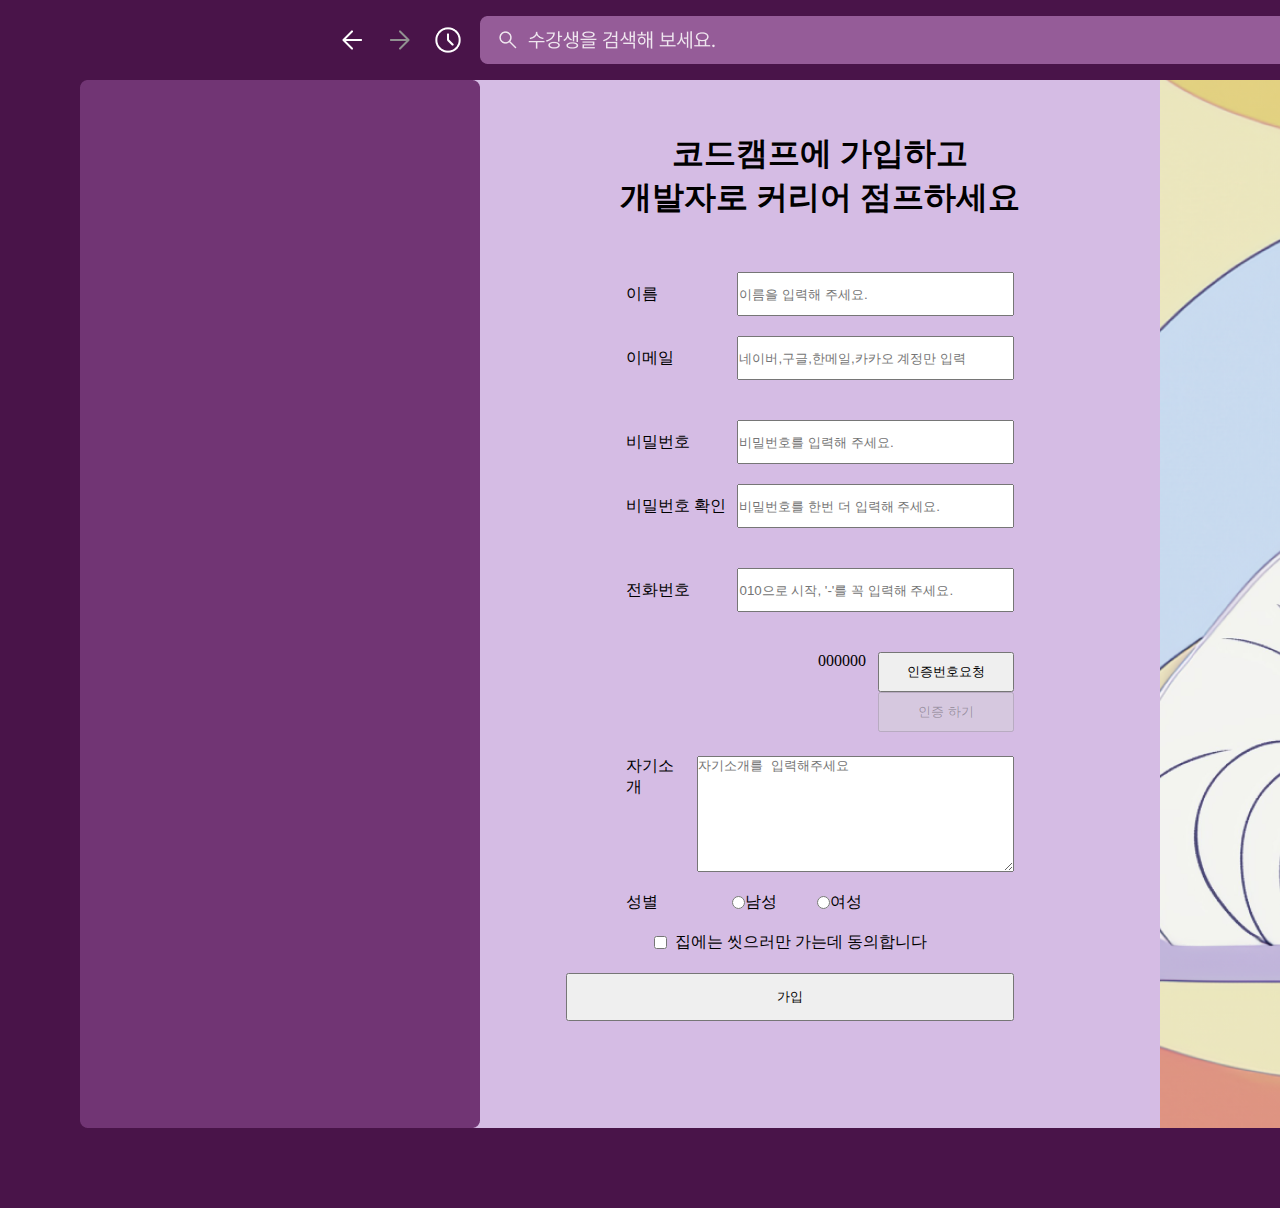
<file: homework/index.html>
<!DOCTYPE html>
<html lang="ko">
<head>
    <title>슬랙 클론 코딩</title>
    <link rel="stylesheet" href="./index.css">
    <script src="./index.js"></script>
</head>
<body>
    <div class="큰배경">
        <div class="헤더">
            <div class="헤더__왼쪽">
                <img src="./assets/icons/arrow_left.png" width="32px" height="32px">
                <img src="./assets/icons/arrow_right.png" width="32px" height="32px">
                <img src="./assets/icons/time.png" width="32px" height="32px">
            </div>
            <div class="헤더__오른쪽">
                <img src="./assets/images/searchbar.png" width="920px" height="48px">
                <div class="헤더__오른쪽__프로필설정">
                    <img src="./assets/icons/badge.png" width="111px" height="48px">
                    <img src="./assets/icons/help.png" width="32px" height="32px">
                </div>
            </div>
        </div>

        <div class="바디">
            <div class="바디__사이드바왼쪽"></div>
            <div class="바디__메인">
                <div class="바디__메인__메뉴"></div>
                <div class="바디__메인__회원가입">
                    <div class="바디__메인__회원가입__헤더">     
                        <h1>코드캠프에 가입하고 <br>
                        개발자로 커리어 점프하세요</h1>
                    </div>
                    <div class="바디__메인__회원가입__바디">
                        <div class="바디__메인__회원가입__바디__입력">
                            <div class="입력">
                                <div class="입력내용">이름</div> 
                                <input class="입력창" type="text" placeholder="이름을 입력해 주세요." id="">
                            </div>
                            <div class="입력">
                                <div class="입력내용">이메일</div> 
                                <input class="입력창" type="email" placeholder="네이버,구글,한메일,카카오 계정만 입력" name="" id="이메일입력" oninput="이메일입력()">
                            </div>
                            <div id="이메일검증안내"></div>
                            <div class="입력">
                                <div class="입력내용" >비밀번호</div> 
                                <input class="입력창" type="password" placeholder="비밀번호를 입력해 주세요." name="" id="비밀번호입력">
                            </div>
                            <div class="입력">
                                <div class="입력내용">비밀번호 확인</div> 
                                <input class="입력창" type="password" placeholder="비밀번호를 한번 더 입력해 주세요." name="" id="비밀번호확인" oninput="비밀번호검증()">
                            </div>
                            <div id="비밀번호검증안내"></div>

                            <div class="입력">
                                <div class="입력내용">전화번호</div> 
                                <input class="입력창" type="text" placeholder="010으로 시작, '-'를 꼭 입력해 주세요." id="휴대폰번호" oninput="휴대폰번호입력()">
                            </div>
                            <div id="휴대폰번호확인"></div>
                            <div class="인증번호">
                                <div class="인증번호1">
                                    <div id="인증번호보여주기">000000</div>
                                    <button class="인증버튼" id="버튼" onclick="인증번호요청기능()">인증번호요청</button>
                                </div>
                                <div  class="인증번호1">
                                    <div id="남은시간"></div>
                                    <button class="인증버튼" id="인증하기버튼" onclick="인증하기버튼()" disabled>인증 하기</button>
                                </div> 
                            </div>    
                            <div class="자기소개디브">
                                <div>자기소개 </div>
                                <textarea id="자기소개입력" placeholder="자기소개를 입력해주세요"></textarea>
                            </div>
                            <div class="입력">
                                <div>성별 </div>
                                <div class="성별라디오">
                                    <div class="성별">
                                        <input type="radio" name="gender">
                                        <div>남성</div>
                                    </div>
                                    <div class="성별">
                                        <input type="radio" name="gender" id="">
                                        <div>여성</div>
                                     </div>
                                </div>
                            </div>
                            
                        </div>
                        <div class="바디__메인__회원가입__바디__동의가입">
                            <div id="동의체크박스">
                                <input type="checkbox" name="" id="">
                                <div>집에는 씻으러만 가는데 동의합니다</div>
                            </div>
                            <button class="가입버튼">가입</button>
                        </div>

                    </div>
               
                </div>
                <div class="바디__메인__사진"></div>
            </div>
            <div class="바디__사이드바오른쪽" ></div>
        </div>

        <div class="푸터">

        </div>


    </div>
</body>
</html>
</file>
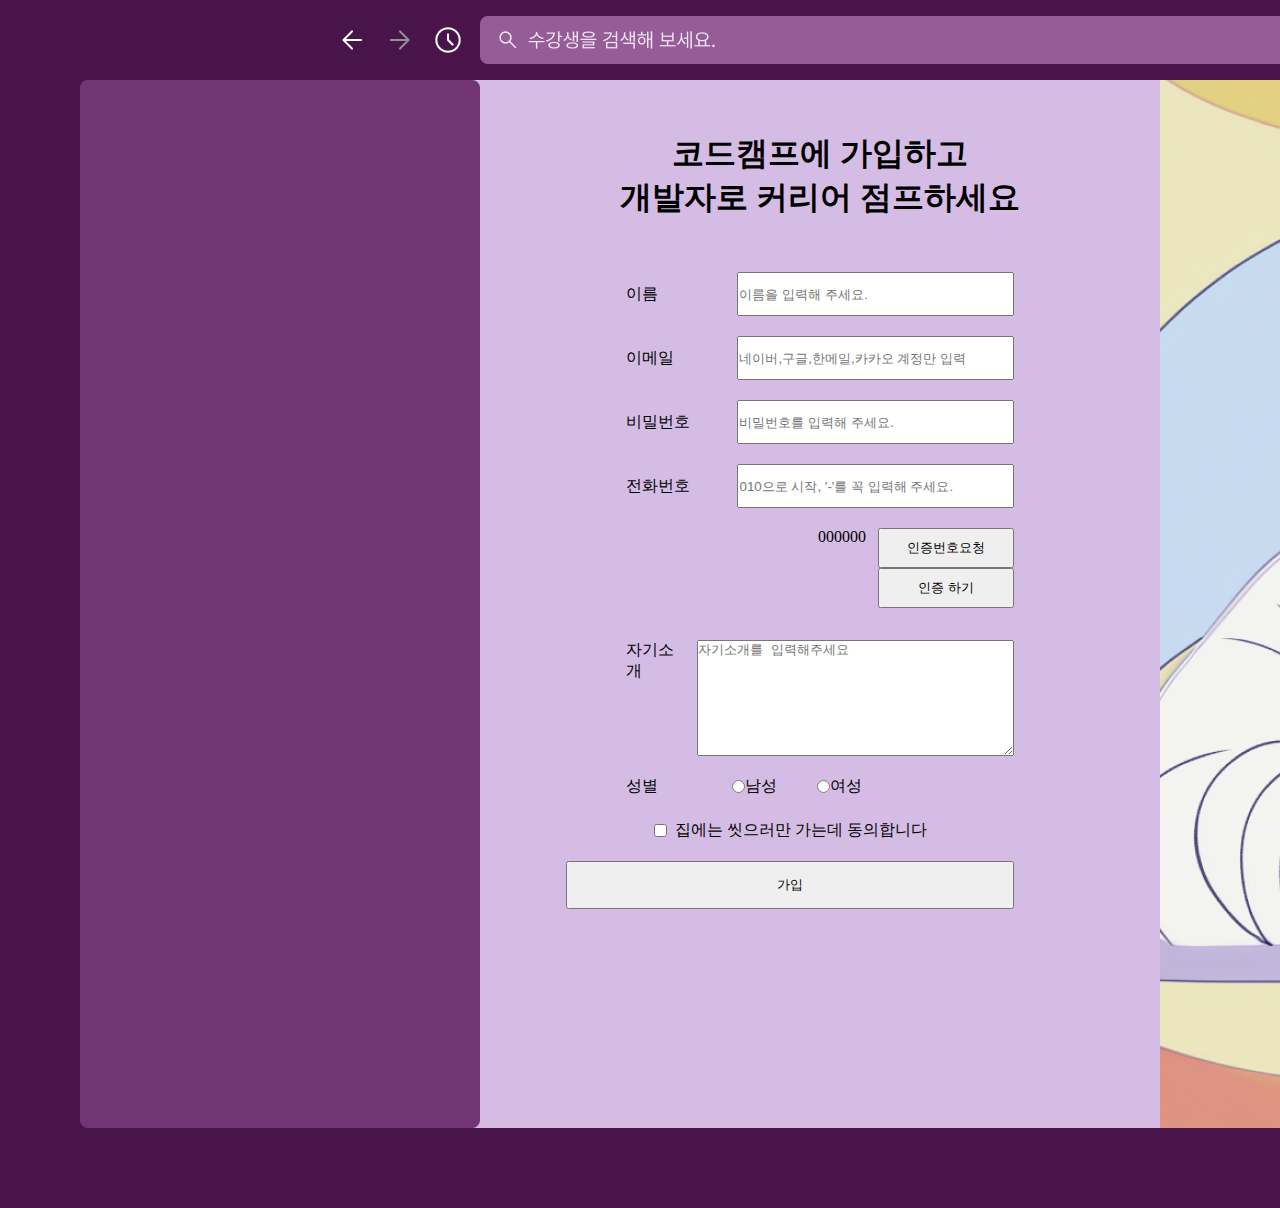
<file: homework/index copy.html>
<!DOCTYPE html>
<html lang="ko">
<head>
    <title>슬랙 클론 코딩</title>
    <link rel="stylesheet" href="./index.css">
    <script src="./index.js"></script>
</head>
<body>
    <div class="큰배경">
        <div class="헤더">
            <div class="헤더__왼쪽">
                <img src="./assets/icons/arrow_left.png" width="32px" height="32px">
                <img src="./assets/icons/arrow_right.png" width="32px" height="32px">
                <img src="./assets/icons/time.png" width="32px" height="32px">
            </div>
            <div class="헤더__오른쪽">
                <img src="./assets/images/searchbar.png" width="920px" height="48px">
                <div class="헤더__오른쪽__프로필설정">
                    <img src="./assets/icons/badge.png" width="111px" height="48px">
                    <img src="./assets/icons/help.png" width="32px" height="32px">
                </div>
            </div>
        </div>

        <div class="바디">
            <div class="바디__사이드바왼쪽"></div>
            <div class="바디__메인">
                <div class="바디__메인__메뉴"></div>
                <div class="바디__메인__회원가입">
                    <div class="바디__메인__회원가입__헤더">     
                        <h1>코드캠프에 가입하고 <br>
                        개발자로 커리어 점프하세요</h1>
                    </div>
                    <div class="바디__메인__회원가입__바디">
                        <div class="바디__메인__회원가입__바디__입력">
                            <div class="입력">
                                <div class="입력내용">이름</div> 
                                <input class="입력창" type="text" placeholder="이름을 입력해 주세요." id="">
                            </div>
                            <div class="입력">
                                <div class="입력내용">이메일</div> 
                                <input class="입력창" type="email" placeholder="네이버,구글,한메일,카카오 계정만 입력" name="" id="">
                            </div>
                            <div class="입력">
                                <div class="입력내용">비밀번호</div> 
                                <input class="입력창" type="password" placeholder="비밀번호를 입력해 주세요." name="" id="">
                            </div>
                            <div class="입력">
                                <div class="입력내용">전화번호</div> 
                                <input class="입력창" type="text" placeholder="010으로 시작, '-'를 꼭 입력해 주세요.">
                            </div>
                            <div class="인증번호">
                                <div class="인증번호1">
                                    <div id="인증번호보여주기">000000</div>
                                    <button class="인증버튼" id="버튼" onclick="인증번호요청기능()">인증번호요청</button>
                                </div>
                                <div  class="인증번호1">
                                    <div id="남은시간"></div>
                                    <button class="인증버튼" id="인증하기버튼" onclick="인증하기버튼()">인증 하기</button>
                                </div> 
                            </div>    
                            <div class="자기소개디브">
                                <div>자기소개 </div>
                                <textarea id="자기소개입력" placeholder="자기소개를 입력해주세요"></textarea>
                            </div>
                            <div class="입력">
                                <div>성별 </div>
                                <div class="성별라디오">
                                    <div class="성별">
                                        <input type="radio" name="gender">
                                        <div>남성</div>
                                    </div>
                                    <div class="성별">
                                        <input type="radio" name="gender" id="">
                                        <div>여성</div>
                                     </div>
                                </div>
                            </div>
                            
                        </div>
                        <div class="바디__메인__회원가입__바디__동의가입">
                            <div id="동의체크박스">
                                <input type="checkbox" name="" id="">
                                <div>집에는 씻으러만 가는데 동의합니다</div>
                            </div>
                            <button class="가입버튼">가입</button>
                        </div>

                    </div>
               
                </div>
                <div class="바디__메인__사진"></div>
            </div>
            <div class="바디__사이드바오른쪽" ></div>
        </div>

        <div class="푸터">

        </div>


    </div>
</body>
</html>
</file>
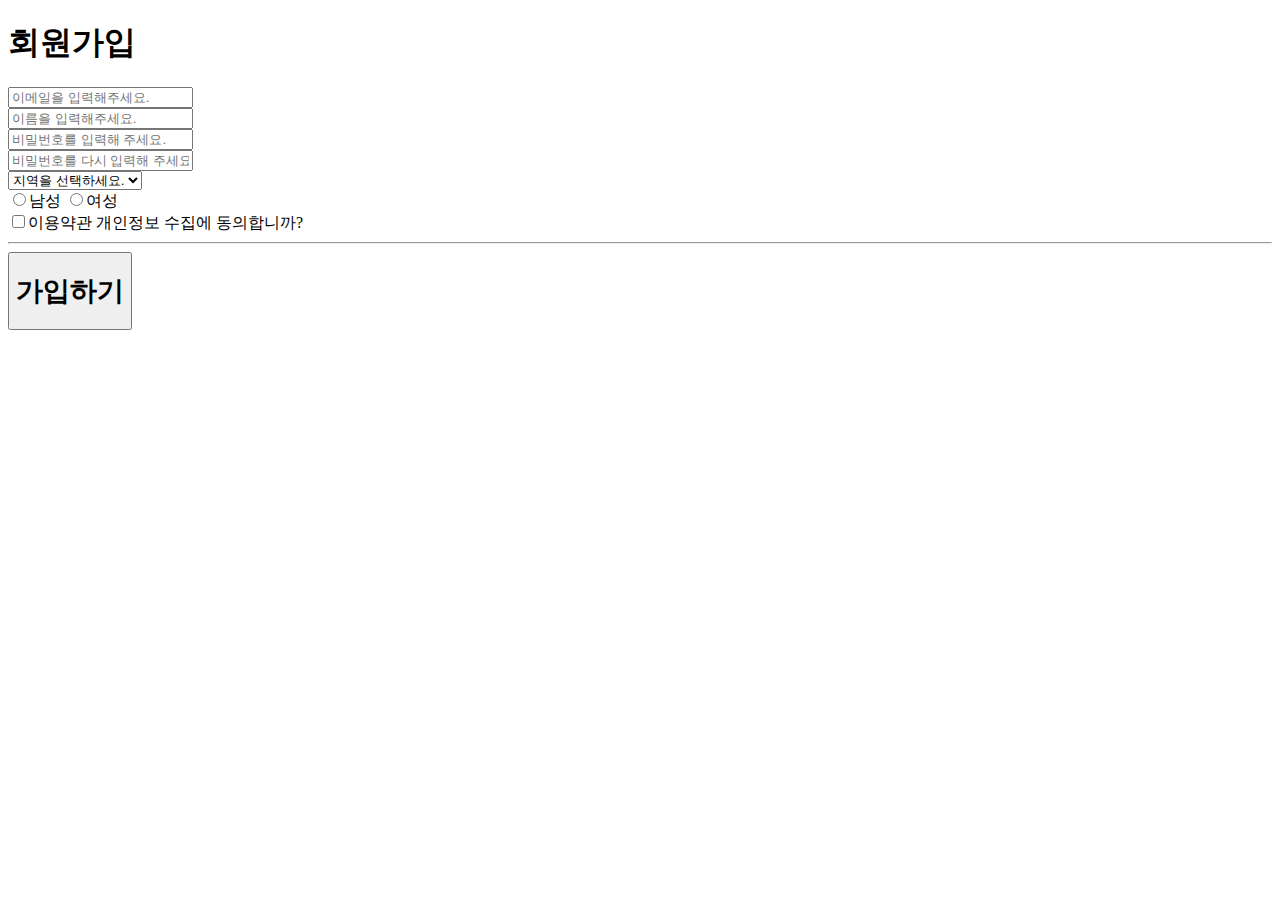
<file: class-basic/section01/01-01-HTML/02-singup.html>
<!DOCTYPE html>
<html lang="ko">
<head>

    <title>회원가입 실습</title>
</head>
    <!-- 이것은 회원가입 폼입니다. -->
     <h1>회원가입</h1>
     <input type="text" placeholder="이메일을 입력해주세요."><br>
     <input type="text" placeholder="이름을 입력해주세요."><br>
     <input type="password" placeholder="비밀번호를 입력해 주세요."><br> 
     <input type="password" placeholder="비밀번호를 다시 입력해 주세요."><br>

     <select>
        <option disabled selected>지역을 선택하세요.</option>
        <option>서울</option>
        <option>경기</option>
        <option>인천</option>
     </select>
     <br>

     <input type="radio" name="gender" id="">남성
     <input type="radio" name="gender" id="">여성
     <br>

     <input type="checkbox" name="" id="">이용약관 개인정보 수집에 동의합니까?
     <hr>

    <button>
        <h1>가입하기</h1>
    </button>
    <!-- <input type="button" value="가입하기"> -->
     
</body>
</html>
</file>
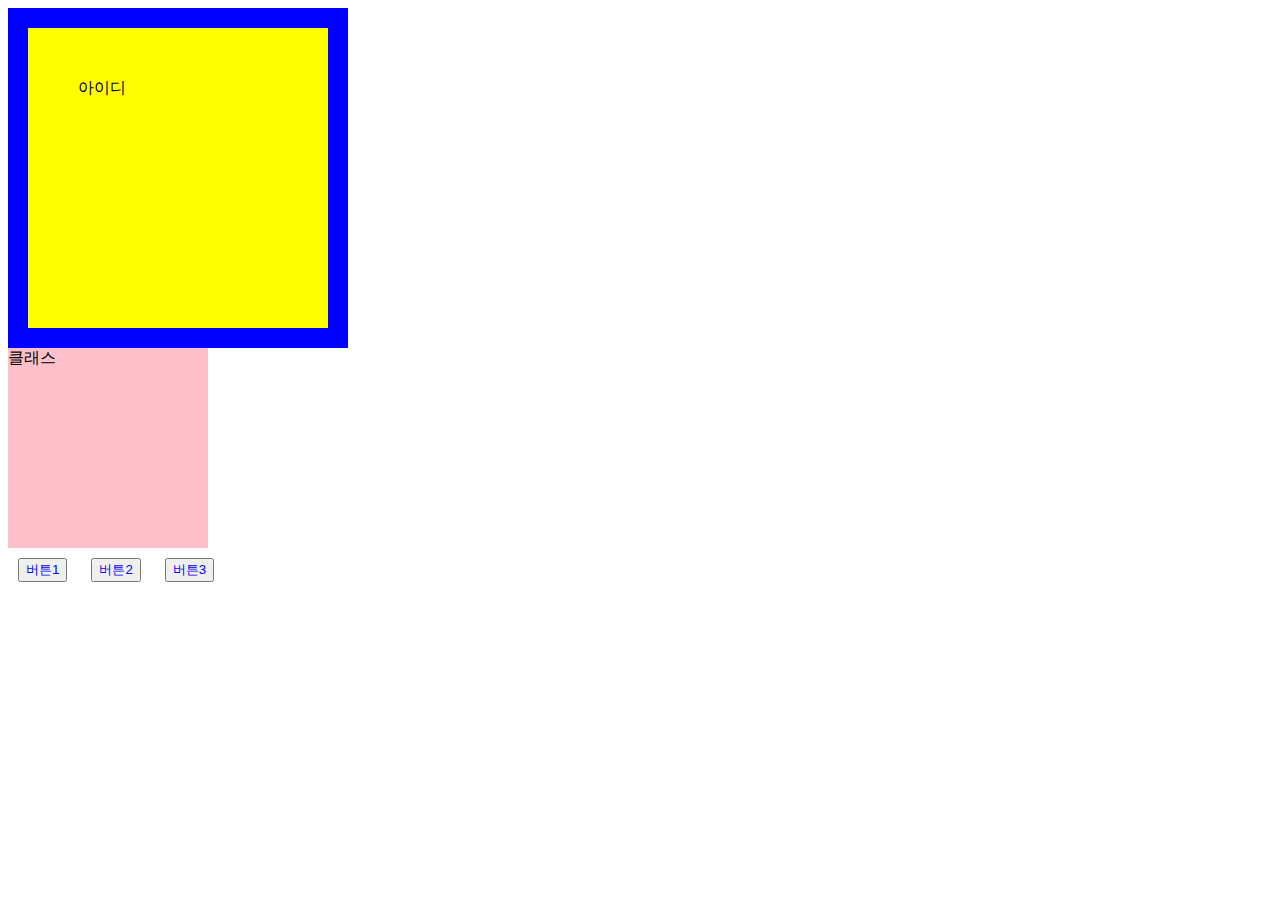
<file: class-basic/section01/01-02-CSS/01-area.html>
<!DOCTYPE html>
<html lang="ko">
<head>
    <title>기초 CSS 실습</title>

    <style>
        #아이디{
            width: 200px;
            height: 200px;
            background-color: yellow;
            padding: 50px;
            border: 20px solid blue;
        }

        .클래스{
            width: 200px;
            height: 200px;
            background-color: pink;
        }

        button{
            color: blue;
            margin: 10px;
        }
    </style>

</head>
<body>
    <div id="아이디">아이디</div>

    <div class="클래스">클래스</div>

    <button>버튼1</button>
    <button>버튼2</button>
    <button>버튼3</button>

</body>
</html>
</file>
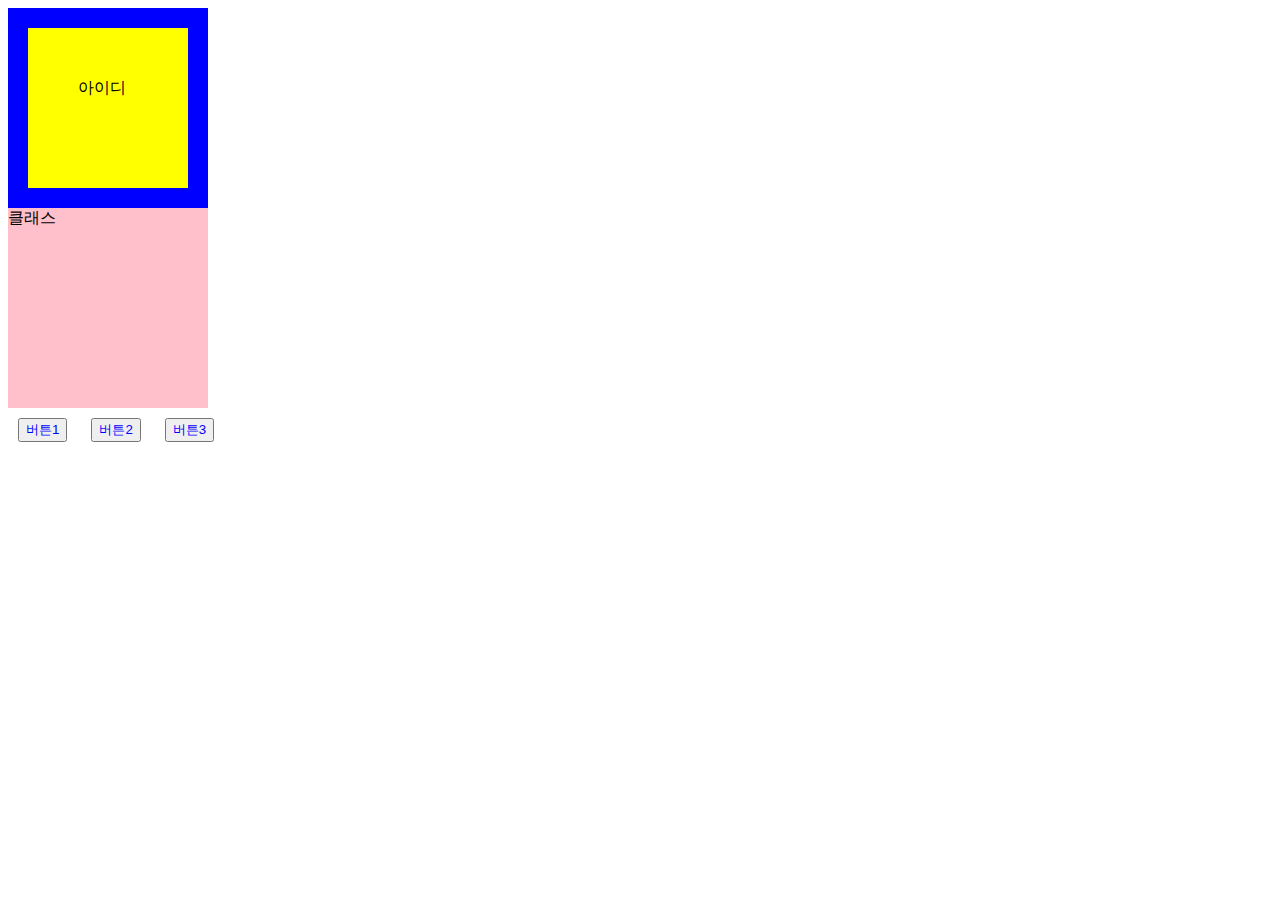
<file: class-basic/section01/01-02-CSS/02-area-boxsizing.html>
<!DOCTYPE html>
<html lang="ko">
<head>
    <title>기초 CSS 실습</title>

    <style>
        *{
            box-sizing: border-box;
        }

        #아이디{
            width: 200px;
            height: 200px;
            background-color: yellow;
            padding: 50px;
            border: 20px solid blue;
     
        }

        .클래스{
            width: 200px;
            height: 200px;
            background-color: pink;
 
        }

        button{
            color: blue;
            margin: 10px;
        }


    </style>

</head>
<body>
    <div id="아이디">아이디</div>

    <div class="클래스">클래스</div>

    <button>버튼1</button>
    <button>버튼2</button>
    <button>버튼3</button>

</body>
</html>
</file>
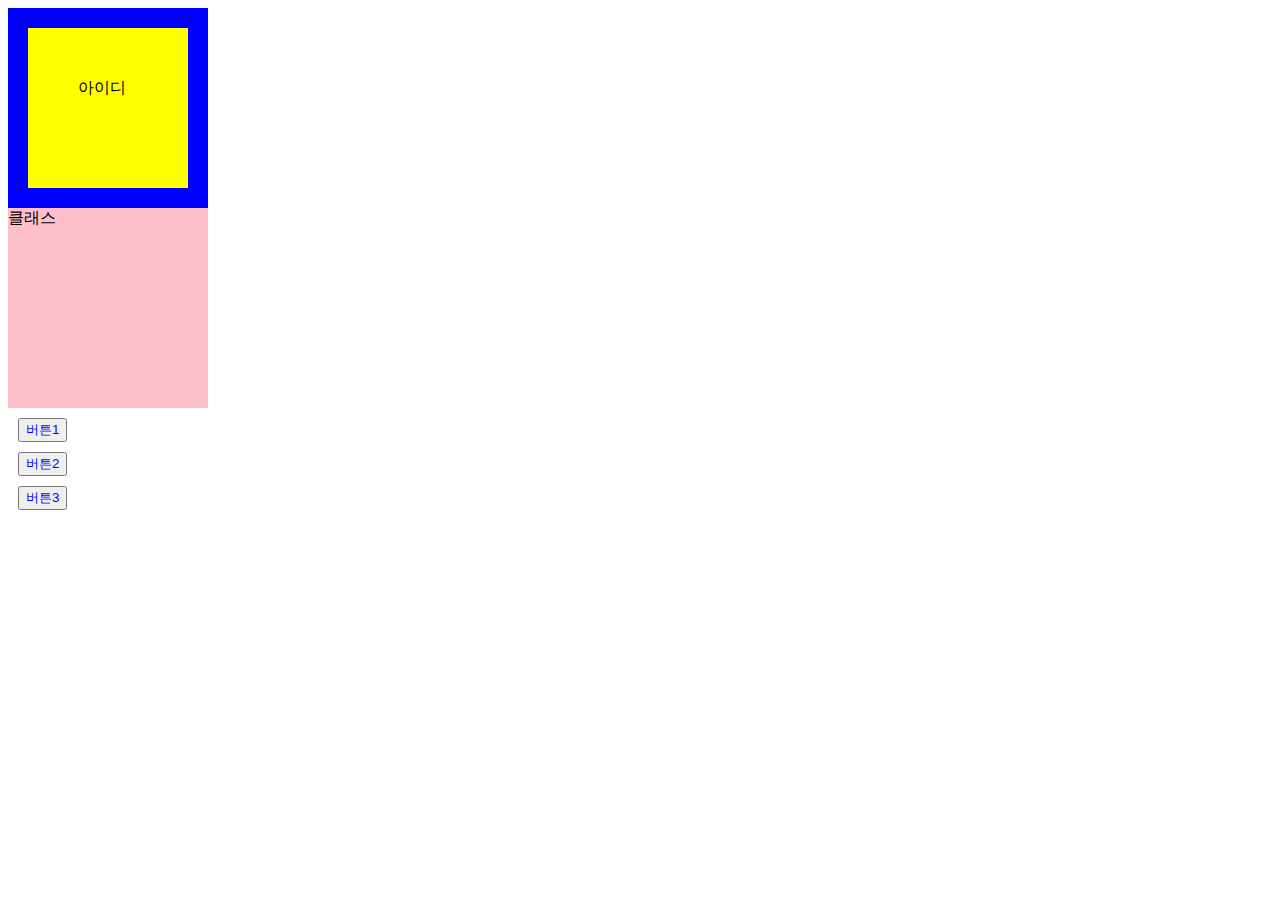
<file: class-basic/section01/01-02-CSS/03-area-inline-block.html>
<!DOCTYPE html>
<html lang="ko">
<head>
    <title>기초 CSS 실습</title>

    <style>
        *{
            box-sizing: border-box;
        }

        #아이디{
            width: 200px;
            height: 200px;
            background-color: yellow;
            padding: 50px;
            border: 20px solid blue;
     
        }

        .클래스{
            width: 200px;
            height: 200px;
            background-color: pink;
        }

        button{
            color: blue;
            margin: 10px;
            display: block;
        }


    </style>

</head>
<body>
    <div id="아이디">아이디</div>

    <div class="클래스">클래스</div>

    <button>버튼1</button>
    <button>버튼2</button>
    <button>버튼3</button>

</body>
</html>
</file>
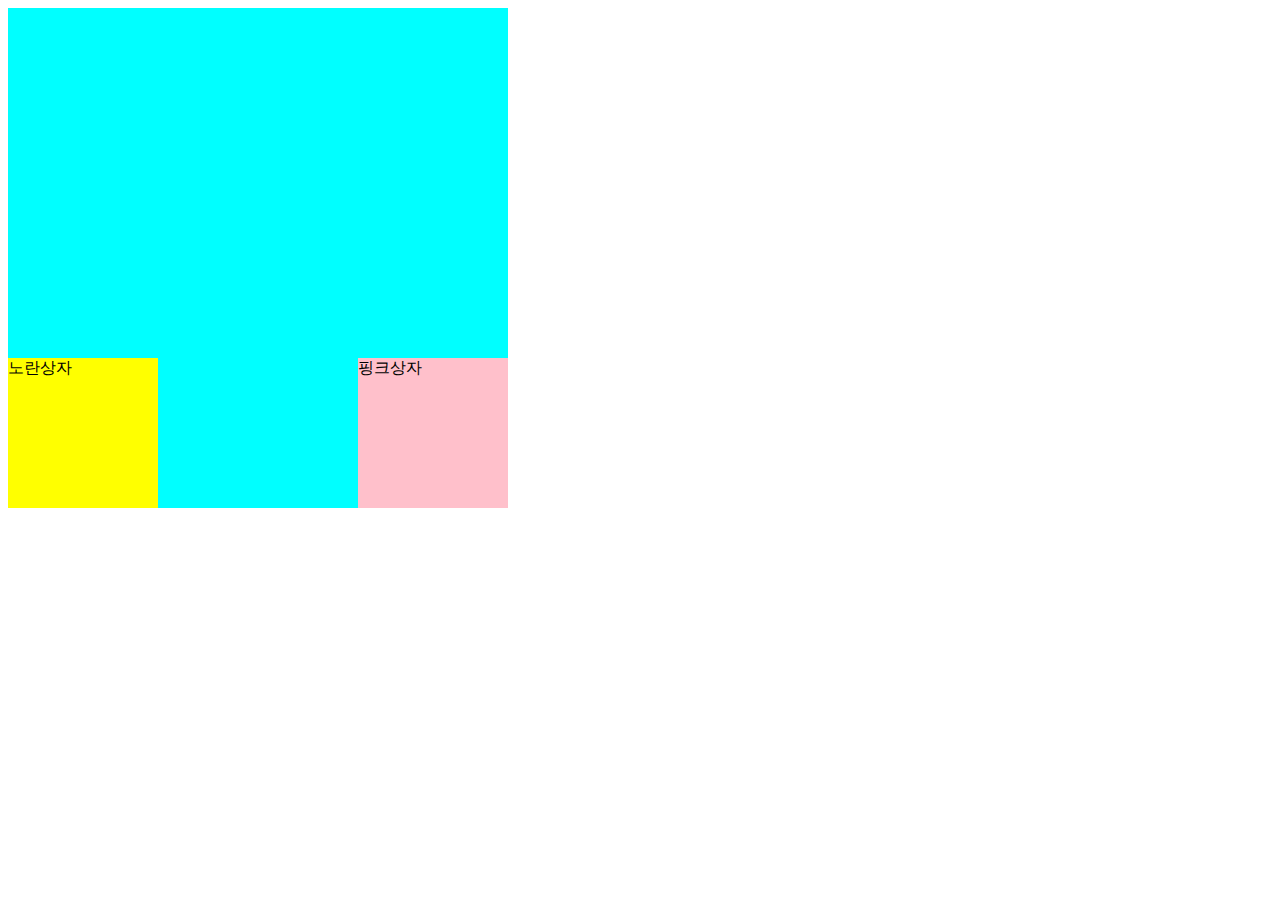
<file: class-basic/section01/01-02-CSS/04-flexbox copy.html>
<!DOCTYPE html>
<html lang="ko">
<head>
    <title>플렉스박스 실습</title>

    <style>
        .부모{
            width: 500px;
            height: 500px;
            background-color: aqua;
            display:flex;
            flex-direction: row;
            /* flex-direction: column; */
            
            /* justify-content: center; */
            justify-content: space-between;
            align-items:flex-end;



        }

        .자식1{
            width: 150px;
            height: 150px;
            background-color: yellow;
        }

        .자식2{
            width: 150px;
            height: 150px;
            background-color: pink;

        }




    </style>
</head>
<body>
    <div class="부모">
        <div class="자식1">노란상자</div>
        <div class="자식2">핑크상자</div>
   </div>

</body>
</html>
</file>
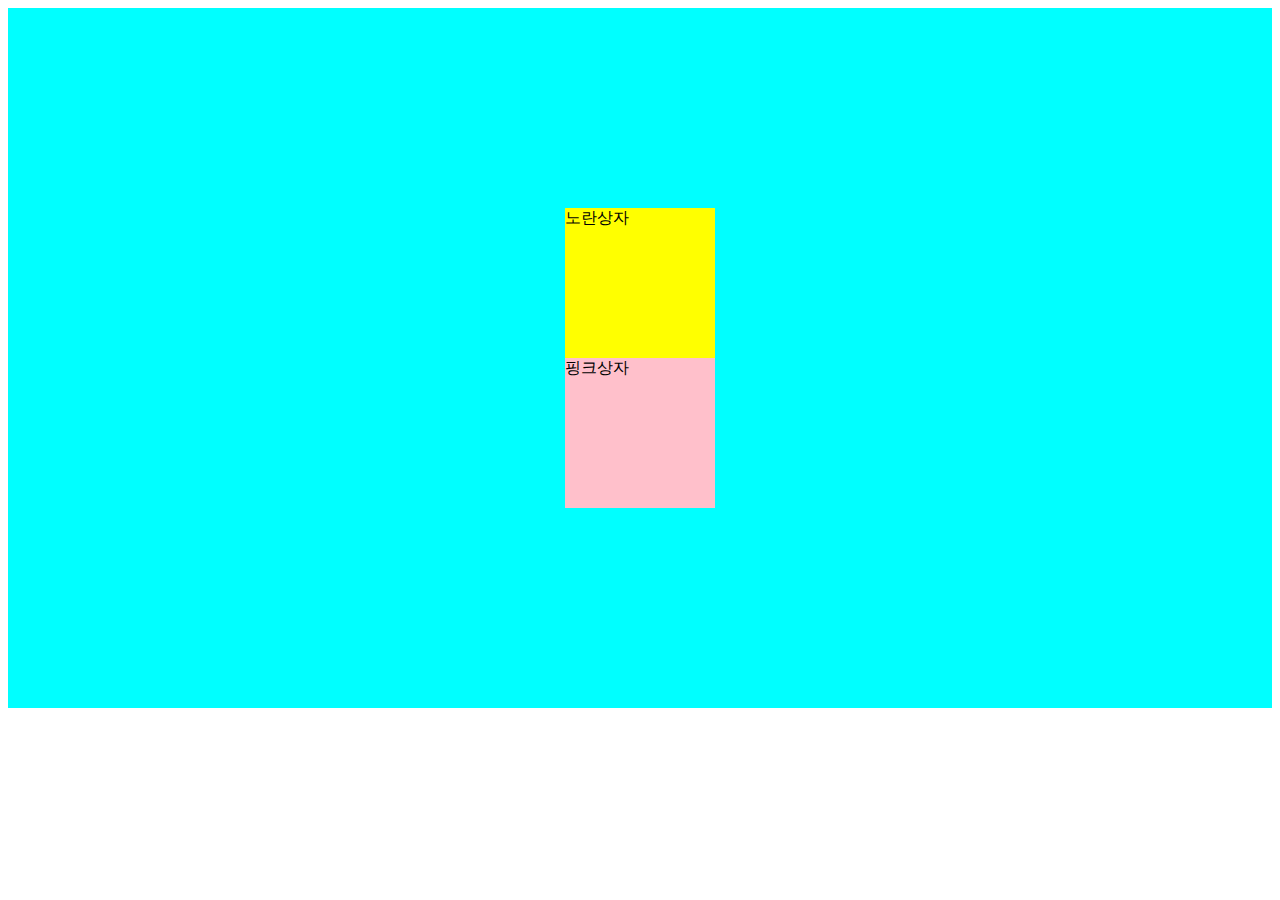
<file: class-basic/section01/01-02-CSS/05-flexbox-column.html>
<!DOCTYPE html>
<html lang="ko">
<head>
    <title>플렉스박스 실습</title>

    <style>
        .부모{
            display: flex;
            flex-direction: column;
            justify-content: center;
            background-color: aqua;
            height: 700px;
            align-items: center;


        }

        .자식1{
            width: 150px;
            height: 150px;
            background-color: yellow;
        }

        .자식2{
            width: 150px;
            height: 150px;
            background-color: pink;

        }




    </style>
</head>
<body>
    <div class="부모">
        <div class="자식1">노란상자</div>
        <div class="자식2">핑크상자</div>
   </div>

</body>
</html>
</file>
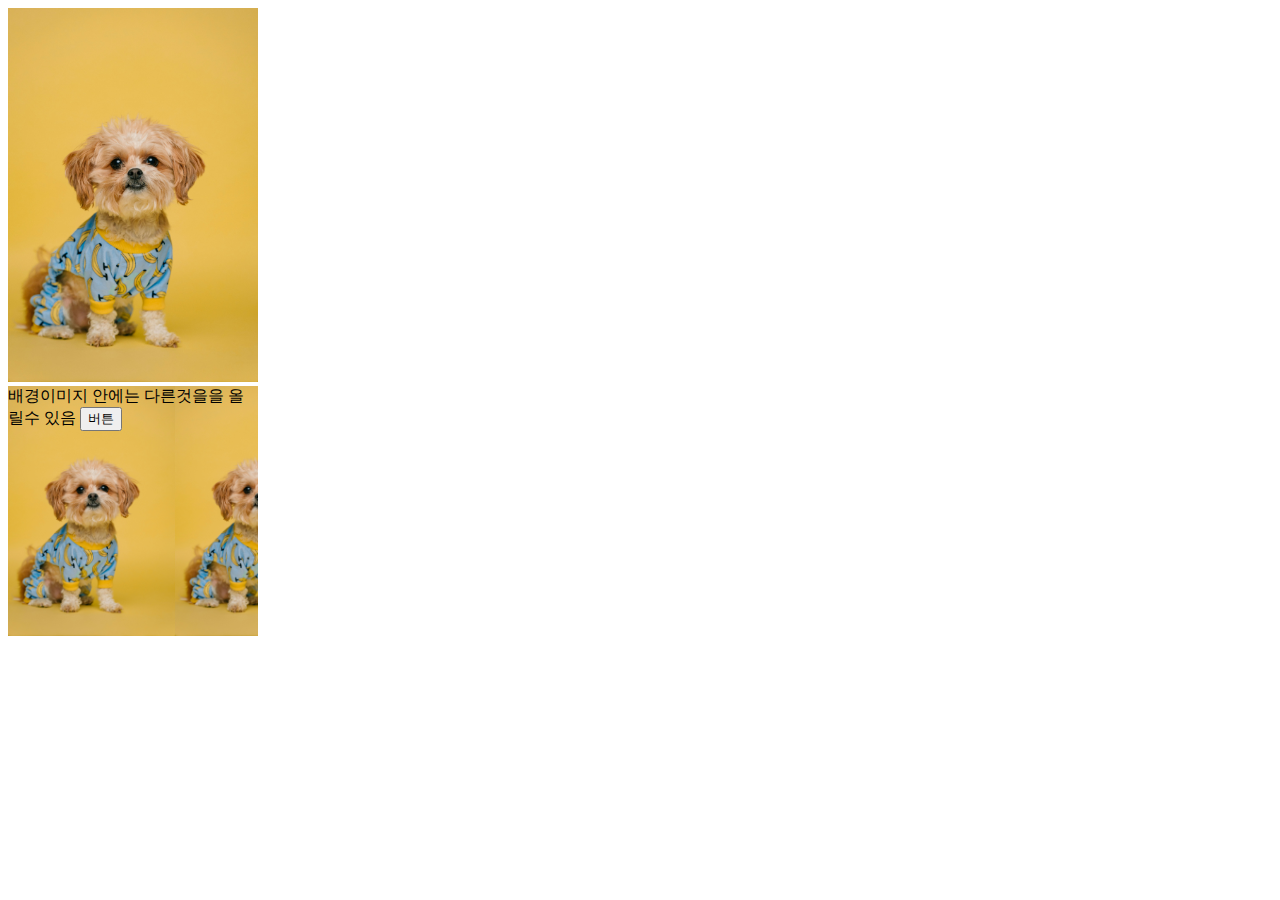
<file: class-basic/section01/01-02-CSS/06-image.html>
<!DOCTYPE html>
<html lang="ko">
<head>
    <title>이미지 실습</title>

    <style>
        .강아지배경{
            width: 250px;
            height: 250px;
            background-image: url("../../image/00-dog.jpg");
            /* background-size: cover; */
            background-size: contain;
            
        }

    </style>
</head>
<body>
    <img src="../../image/00-dog.jpg" alt="" width="250px">
    <!-- img 태그는 사진크기 그대로가져옴 , 자체적으로 크기 수정 필요(비율에 맞춰서 크기 변함)-->

    <div class="강아지배경" >
        <span>배경이미지 안에는 다른것을을 올릴수 있음</span>
        <button>버튼</button>
    </div>
    
</body>
</html>
</file>
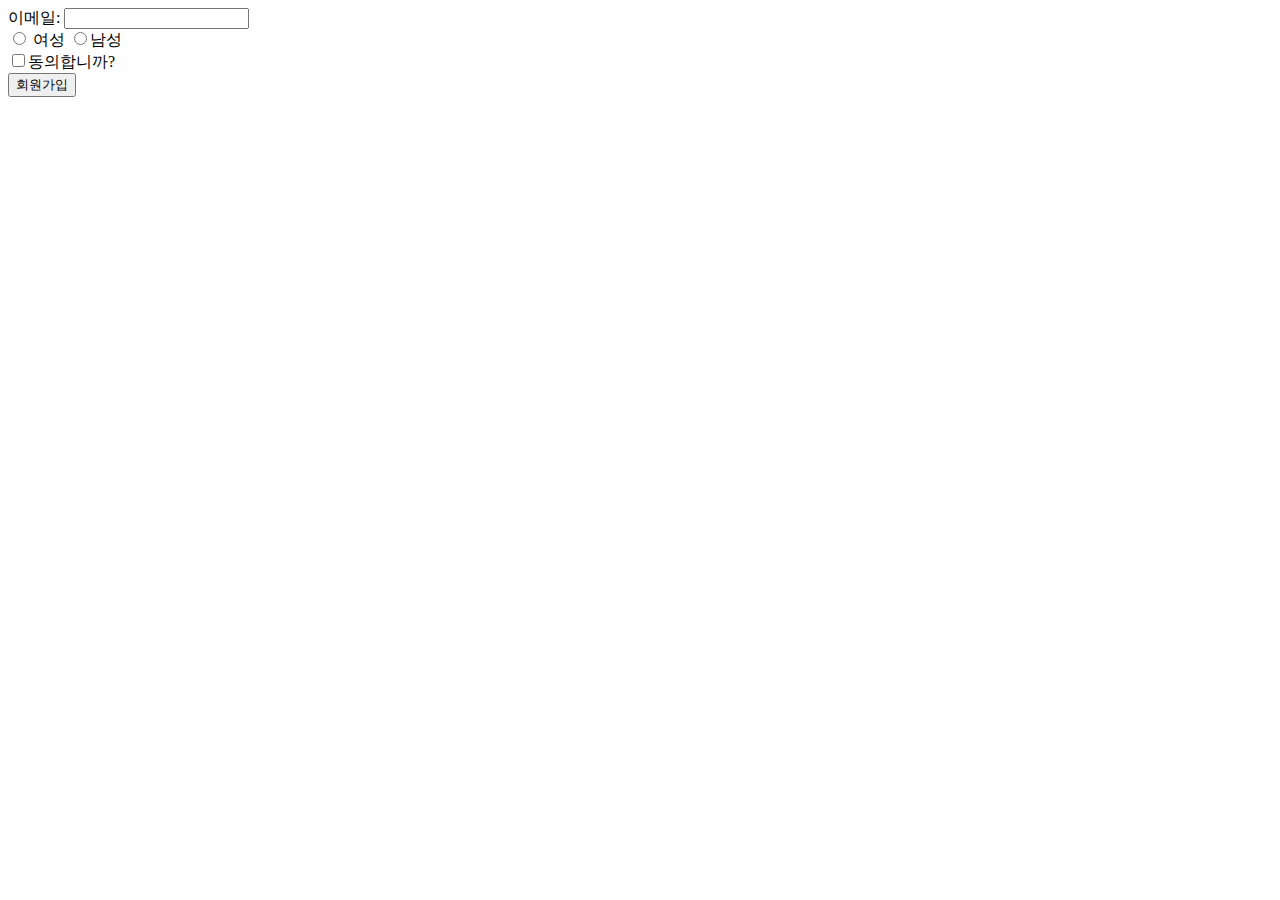
<file: class-basic/section03/03-03-javascript-validation/01-input-validation.html>
<!DOCTYPE html>
<html lang="ko">
<head>
    <title>인풋 검증 실습</title>

    <script src="./01-input-validation.js">

    </script>
</head>
<body>
    이메일: <input type="text" oninput="인풋검증기능()" id="이메일입력창" ><br>
    <input type="radio" name="성별그룹" id="여자선택" oninput="인풋검증기능()"> 여성
    <input type="radio" name="성별그룹" id="남자선택" oninput="인풋검증기능()">남성<br>
    <input type="checkbox" name="" id="동의하기체크" oninput="인풋검증기능()">동의합니까? <br>
    <button id="가입버튼" onclick="회원가입기능()">회원가입</button>
</body>
</html>
</file>
<file: homework/index.css>
*{
            margin: 0px;
            padding: 0px;
            box-sizing: border-box;
        }

        .큰배경{
            width: 1920px;
            height: 1208px;
            background-image: url(./assets/images/bg1.png) ;
        }

        .헤더{
            width: 1920px;
            height: 80px;
            display: flex;
        }

        .헤더__왼쪽{
            width: 480px;
            height: 80px;
            display: flex;
            justify-content: flex-end;
            align-items: center;
            gap: 16px;
            padding-right: 16px;
        }

        .헤더__오른쪽{
            width: 1440px;
            height: 80px;
            display: flex;
            flex-direction: row;
            justify-content: space-between;
            align-items: center;
            padding-right: 80px;
        }

        .헤더__오른쪽__프로필설정{
            width: 163px;
            height: 48px;
            display: flex;
            flex-direction: row;
            justify-content: space-between;
            align-items: center;
         
        }

        .바디{
            width: 1920px;
            height: 1048px;
            display: flex;
        }

        

        .바디__사이드바왼쪽{
            width: 80px;
            height: 1048px;
     
        }

        .바디__메인{
            width: 1760px;
            height: 1048px;
            background-image: url(./assets/images/bg2.png);
            display: flex;
        }

        .바디__메인__메뉴{
            width: 400px;
            height: 1048px;
        
        }

        .바디__메인__회원가입{
            width: 680px;
            height: 1048px;
            display: flex;
            flex-direction: column;
            
           
            
          
        }

        .바디__메인__회원가입__헤더{
            width: 560px;
            height: 112px;
            display: flex;
            justify-content: center;
            align-items: center;
            text-align: center;
            margin-top:40px;
            margin-left: 60px;
        }

        .바디__메인__회원가입__바디{
            width: 560px;
            height: 660px;
            display: flex;
            flex-direction: column;
            align-items: center;
            padding-top: 40px;
        
        }

        .바디__메인__회원가입__바디__입력{
            width: 560px;
            height: 660px;
            display: flex;
            flex-direction: column;
            align-items: center;
           padding-left : 60px;
           gap:20px
        }

        .입력{
            width: 448px;
            height: 44px;
            gap : 8px;
            display: flex;
            justify-content: space-between;
            padding-left:60px ;
        }

        .입력내용{
            width: 120px;
            height: 44px;
            display: flex;
            align-items: center;
        }

        .입력창{
            width: 320px;
            height: 44px;
        }

        .이름{
            width: 120px;
            height: 44px;
            display: flex;
            justify-content: space-between;
        }

        .인증번호{
            width: 448px;
            height: 92px;
            /* display: flex; */
            /* flex-direction: row; */
            /* align-items: flex-end; */
            justify-content: flex-end;
            gap : 12px

        }

        .인증번호1{
            display: flex;
            justify-content: flex-end;
            width: 448px;
            height: 40px;
            gap : 12px
        }

        .인증버튼{
            width: 136px;
            height: 40px;
        }

        .자기소개디브{
            display: flex;
            width: 448px;
            height: 116px;
            justify-content: space-between;
            padding-left:60px ;
            gap:8px
        }

        #자기소개입력{
            width: 320px;
            height: 116px;
        }

        .성별라디오{
            display: flex;
            flex-direction: row;
            justify-content: left;
            align-items: start;
            gap:40px;
            padding-right: 152px;
        }

        .성별{
            display: flex;
        }

        .가입버튼{
            width: 448px;
            height: 48px;
        }

        .바디__메인__회원가입__바디__동의가입{
            width: 560px;
            height: 660px;
            display: flex;
            flex-direction: column;
            align-items: center;
           padding-left : 60px;
           gap:20px 
        }

        #동의체크박스{
            display: flex;
            gap:8px
        
        }

        .바디__메인__사진{
            width: 680px;
            height: 1048px;
            background-image: url(./assets/images/picture.png);

        }

        .바디__사이드바오른쪽{
            width: 80px;
            height: 1048px;
        }


        .푸터{
            width: 1920px;
            height: 80px;
        }
</file>
